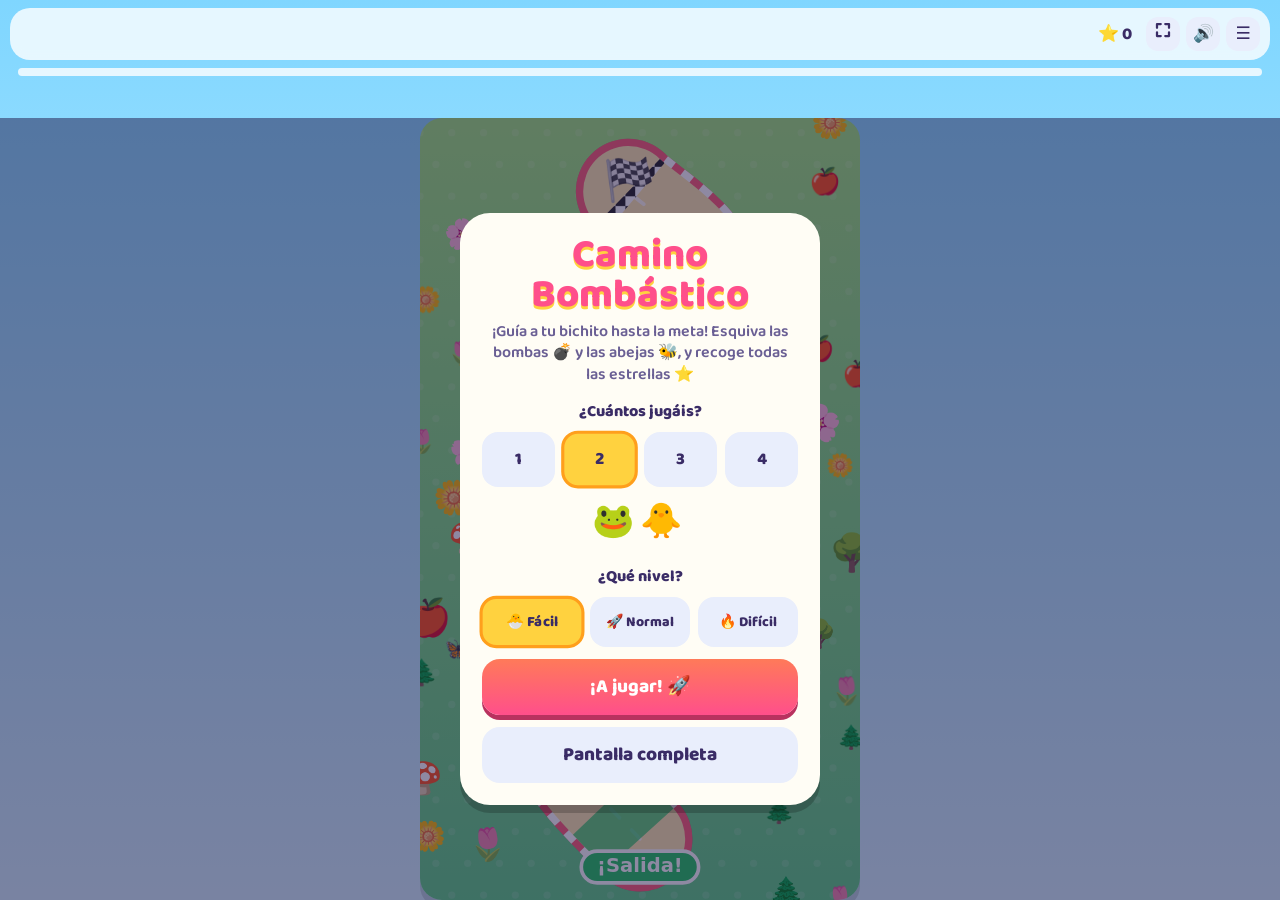
<file: public/assets/aistudio/Camino_Bomb_stico__3__a345651e.html>
<!DOCTYPE html>
<html lang="es"><head><meta charset="utf-8">
<meta name="viewport" content="width=device-width, initial-scale=1, viewport-fit=cover">
<title>Camino Bombástico</title>
<link href="https://fonts.googleapis.com/css2?family=Baloo+2:wght@600;800&display=swap" rel="stylesheet">
<style>
:root{--sky1:#7fd6ff;--sky2:#d6f4ff;--ink:#3a2c66;--card:#fffdf5;--chip:#e9eefc;--hud:#ffffffcc;--mut:#6a5f94;color-scheme:light dark;box-sizing:border-box;padding-top:env(safe-area-inset-top,0px);padding-bottom:env(safe-area-inset-bottom,0px)}
@media (prefers-color-scheme:dark){:root:not([data-theme="light"]){--sky1:#1d2b63;--sky2:#2d3d8a;--ink:#fff;--card:#2a2f66;--chip:#3b4290;--hud:#ffffff22;--mut:#b9bff0}}
:root[data-theme="dark"]{--sky1:#1d2b63;--sky2:#2d3d8a;--ink:#fff;--card:#2a2f66;--chip:#3b4290;--hud:#ffffff22;--mut:#b9bff0}
html{scroll-padding-top:env(safe-area-inset-top,0px);background:linear-gradient(var(--sky1),var(--sky2)) fixed}
*{box-sizing:border-box;-webkit-tap-highlight-color:transparent}
html,body{height:100%;margin:0;color:var(--ink);font:600 16px "Baloo 2","Arial Rounded MT Bold",ui-rounded,system-ui,sans-serif;overflow:hidden;overscroll-behavior:none}
body{display:flex;flex-direction:column;-webkit-user-select:none;user-select:none}
button{font:inherit;color:inherit;border:0;cursor:pointer}
header{display:flex;align-items:center;gap:6px;margin:8px 10px 0;padding:6px 10px;height:52px;background:var(--hud);border-radius:20px;backdrop-filter:blur(6px)}
#who{flex:1;min-width:0;overflow:hidden;display:flex;align-items:center;gap:6px;font-weight:800;font-size:16px;white-space:nowrap}
#av{font-size:26px}
#st{font-weight:800;font-size:17px;min-width:50px;text-align:center}
#time{font-weight:800;font-size:20px;min-width:68px;text-align:right;font-variant-numeric:tabular-nums}
.ib{background:var(--chip);width:34px;height:34px;border-radius:12px;font-size:17px}
#bar{height:8px;margin:8px 18px 0;border-radius:8px;background:var(--hud);overflow:hidden}
#bar i{display:block;height:100%;width:0;border-radius:8px;background:linear-gradient(90deg,#ffd23f,#ff4f8b);transition:width .15s}
#hint{font-size:14px;text-align:center;padding:4px 12px;min-height:42px;color:var(--mut)}
#stage{flex:1;min-height:0;position:relative;display:flex;align-items:center;justify-content:center;overflow:hidden}
canvas{touch-action:none;display:block;border-radius:22px;box-shadow:0 8px 0 #0002}
canvas.shake{animation:sh .45s}
@keyframes sh{20%{transform:translate(-6px,3px)}40%{transform:translate(6px,-4px)}60%{transform:translate(-4px,2px)}80%{transform:translate(3px,-2px)}}
#ov{position:absolute;inset:0;z-index:2;display:flex;align-items:center;justify-content:center;background:rgba(30,20,70,.5);padding:16px}
#ov[hidden]{display:none}
.card{width:100%;max-width:360px;max-height:100%;overflow:auto;background:var(--card);border-radius:30px;padding:22px;text-align:center;box-shadow:0 8px 0 #0003;animation:pop .4s cubic-bezier(.2,1.6,.4,1)}
@keyframes pop{from{transform:scale(.6);opacity:0}}
h1{margin:0 0 6px;font-size:40px;line-height:1;font-weight:800;color:#ff4f8b;text-shadow:0 3px 0 #ffd23f}
h2{margin:4px 0;font-size:30px;line-height:1.1;font-weight:800}
h3{margin:14px 0 8px;font-size:16px;font-weight:800}
p{margin:6px 0;line-height:1.35;color:var(--mut)}
.bn span{display:inline-block;animation:bn 1.3s ease-in-out infinite}
@keyframes bn{50%{transform:translateY(-7px) rotate(-4deg)}}
.em{font-size:64px;line-height:1.1;animation:bn 1.1s ease-in-out infinite}
.mas{font-size:34px;letter-spacing:6px;margin:8px 0}
.mas span{display:inline-block;animation:bn 1.2s ease-in-out infinite}
.row{display:flex;gap:8px}
.chip{flex:1;padding:11px 0;border-radius:16px;background:var(--chip);font-weight:800;font-size:17px;border:3px solid transparent}
.chip.on{background:#ffd23f;color:#3a2c66;border-color:#ff9f1c;transform:scale(1.05)}
.go,.ghost{display:block;width:100%;margin-top:12px;padding:13px;border-radius:18px;font-weight:800;font-size:19px}
.go{background:linear-gradient(#ff7a59,#ff4f8b);color:#fff;box-shadow:0 5px 0 #b8325f}
.go:active{transform:translateY(4px);box-shadow:0 1px 0 #b8325f}
.ghost{background:var(--chip)}
.big{font-size:34px;font-weight:800;margin:0}
.rank{list-style:none;padding:0;margin:12px 0 2px;text-align:left}
.rank li{display:flex;align-items:center;gap:8px;padding:8px 12px;background:var(--chip);border-radius:16px;margin-bottom:6px;font-size:17px}
.rank b{flex:1}
@media (prefers-reduced-motion:reduce){*{animation:none!important}}
</style></head>
<body>
<header><div id="who"><span id="av"></span><span id="name"></span></div><span id="st">⭐ 0</span><button class="ib" id="fsb" aria-label="Pantalla completa"><svg width="18" height="18" viewBox="0 0 24 24" fill="none" stroke="currentColor" stroke-width="3" stroke-linecap="round" stroke-linejoin="round"><path d="M4 9V4h5M20 9V4h-5M4 15v5h5M20 15v5h-5"/></svg></button><button class="ib" id="snd" aria-label="Sonido">🔊</button><button class="ib" id="menuBtn" aria-label="Menú">☰</button></header>
<div id="bar"><i></i></div>
<div id="hint"></div>
<main id="stage"><canvas id="c"></canvas><div id="ov" hidden></div></main>
<script>
const $=i=>document.getElementById(i),W=360,H=640,START=H-50,FIN=60;
const cv=$('c'),ctx=cv.getContext('2d'),tc=document.createElement('canvas'),tx=tc.getContext('2d');
const COL=['#14b87f','#ff9f1c','#e754c8','#2f8cff'],AV=['🐸','🐥','🦄','🐼'],NM=['Rana','Pollito','Unicornio','Panda'];
const D=[{w:74,b:3,m:0,a:70},{w:60,b:4,m:1,a:95},{w:48,b:5,m:2,a:115}],LV=['🐣 Fácil','🚀 Normal','🔥 Difícil'];
const EF='"Apple Color Emoji","Segoe UI Emoji","Noto Color Emoji",sans-serif',FF='"Baloo 2","Arial Rounded MT Bold",ui-rounded,system-ui,sans-serif';
let cfg={n:2,d:0},seed,T,mask,res=[],turn=0,state='menu',cur=null,crash=null,boom=null,best=0,stars=0,t0=0,last,k=1,ps=[],lt=0,mute=false,AC;
const fmt=t=>t.toFixed(2).replace('.',',')+' s',now=()=>performance.now()/1000;

function snd(f,d,ty='sine',v=.14,f2){if(mute)return;try{AC=AC||new AudioContext();const o=AC.createOscillator(),g=AC.createGain(),c=AC.currentTime;o.type=ty;o.frequency.setValueAtTime(f,c);if(f2)o.frequency.exponentialRampToValueAtTime(f2,c+d);g.gain.setValueAtTime(v,c);g.gain.exponentialRampToValueAtTime(.001,c+d);o.connect(g).connect(AC.destination);o.start();o.stop(c+d)}catch(e){}}
let lk=0,lw=0,mus=true,mt=null,mi=0;
function nz(d,fq,v=.25){if(mute)return;try{AC=AC||new AudioContext();const c=AC.currentTime,n=AC.sampleRate*d|0,b=AC.createBuffer(1,n,AC.sampleRate),a=b.getChannelData(0);for(let i=0;i<n;i++)a[i]=(Math.random()*2-1)*(1-i/n);const s=AC.createBufferSource(),f=AC.createBiquadFilter(),g=AC.createGain();s.buffer=b;f.type='lowpass';f.frequency.setValueAtTime(fq,c);f.frequency.exponentialRampToValueAtTime(80,c+d);g.gain.value=v;s.connect(f).connect(g).connect(AC.destination);s.start()}catch(e){}}
const SFX={
 boom(){nz(.7,2400,.5);snd(120,.6,'sawtooth',.25,30);snd(70,.5,'sine',.3,25)},
 bee(){for(let i=0;i<6;i++)setTimeout(()=>snd(300+i%2*40,.07,'sawtooth',.07),i*45)},
 oops(){[392,330,262].forEach((f,i)=>setTimeout(()=>snd(f,.28,'triangle',.14,f*.93),i*190))},
 star(n){const f=523*Math.pow(1.1225,n);snd(f,.12,'sine',.12,f*1.5);setTimeout(()=>snd(f*1.5,.2,'triangle',.1),70)},
 go(){snd(392,.1,'square',.07);setTimeout(()=>snd(587,.18,'square',.07),100)},
 win(){[523,659,784,1047,784,1047,1319].forEach((f,i)=>setTimeout(()=>{snd(f,.3,'triangle',.14);snd(f/2,.3,'sine',.08)},i*120))},
 pop(){snd(500,.08,'sine',.1,900)}
};
const MEL=[523,659,784,659,880,784,659,523,587,698,880,698,784,659,587,392],BAS=[131,131,196,196,175,175,196,196];
function musicTick(){if(!mus||mute||document.hidden)return;AC&&AC.state=='suspended'&&AC.resume();snd(MEL[mi%16],.2,'triangle',.05);if(mi%2==0)snd(BAS[(mi>>1)%8],.35,'sine',.07);mi++}
function musicStart(){if(!mt)mt=setInterval(musicTick,230)}
function rng(a){return()=>{a|=0;a=a+0x6D2B79F5|0;let t=Math.imul(a^a>>>15,1|a);t=t+Math.imul(t^t>>>7,61|t)^t;return((t^t>>>14)>>>0)/4294967296}}
function path(c,p){c.beginPath();p.forEach((q,i)=>i?c.lineTo(q[0],q[1]):c.moveTo(q[0],q[1]))}
const P=(o,t)=>o.t=='m'?[o.x+o.nx*Math.sin(t*o.sp+o.ph)*o.am,o.y+o.ny*Math.sin(t*o.sp+o.ph)*o.am]:[o.x,o.y];

function gen(sd){
  const r=rng(sd),{w,b,m,a}=D[cfg.d],mg=w/2+14,N=9,Q=[];
  for(let i=0;i<N;i++){
    const y=START-(START-FIN)*i/(N-1);let x=W/2;
    if(i>0&&i<N-1)x=W/2+(i%2?1:-1)*(r()<.2?-1:1)*a*(.4+.6*r());
    else if(i==N-1)x=W/2+(r()-.5)*40;
    Q.push([Math.max(mg,Math.min(W-mg,x)),y]);
  }
  const q=[Q[0],...Q,Q[N-1]],pts=[];
  for(let i=1;i<q.length-2;i++)for(let j=0;j<16;j++){
    const t=j/16,t2=t*t,t3=t2*t,f=c=>.5*(2*q[i][c]+(-q[i-1][c]+q[i+1][c])*t+(2*q[i-1][c]-5*q[i][c]+4*q[i+1][c]-q[i+2][c])*t2+(-q[i-1][c]+3*q[i][c]-3*q[i+1][c]+q[i+2][c])*t3);
    pts.push([f(0),f(1)]);
  }
  pts.push(Q[N-1]);
  const nr=i=>{const A=pts[i-1],B=pts[i+1],dx=B[0]-A[0],dy=B[1]-A[1],L=Math.hypot(dx,dy)||1;return[-dy/L,dx/L]};
  const it=[];
  const put=(t,cnt)=>{for(let c=0;c<cnt;c++)for(let n=0;n<300;n++){
    const i=1+Math.floor((pts.length-2)*(.1+.8*r())),[nx,ny]=nr(i),rad=t=='m'?10:Math.min(11+r()*3,(w-26)/2),
      off=t=='m'?0:(r()*2-1)*(w/2-rad),x=pts[i][0]+nx*off,y=pts[i][1]+ny*off;
    if(y>START-70||y<FIN+30||!it.every(o=>o.t=='s'||Math.hypot(o.x-x,o.y-y)>64))continue;
    it.push({t,x,y,r:rad,nx,ny,am:w/2-rad-2,sp:1.6+r(),ph:r()*6});break}};
  put('b',b);put('m',m);
  for(let j=1;j<=6;j++){
    const i=Math.floor((pts.length-2)*j/7)+1,[nx,ny]=nr(i);let off=(r()<.5?-1:1)*w*.2;
    const free=o=>it.every(z=>z.t=='s'||Math.hypot(z.x-(pts[i][0]+nx*o),z.y-(pts[i][1]+ny*o))>z.r+18);
    if(!free(off))off=-off;
    it.push({t:'s',x:pts[i][0]+nx*off,y:pts[i][1]+ny*off,r:7});
  }
  const mk=document.createElement('canvas');mk.width=W;mk.height=H;const g=mk.getContext('2d');
  g.fillStyle='#000';g.fillRect(0,0,W,H);g.strokeStyle='#fff';g.lineWidth=w;g.lineCap=g.lineJoin='round';path(g,pts);g.stroke();
  mask=g.getImageData(0,0,W,H).data;
  T={pts,it,w,dc:[]};
  const E=['🌳','🌲','🌸','🍄','🌼','🌷','🍎'],R=w/2+20,S=R*.7,O=[[0,0],[R,0],[-R,0],[0,R],[0,-R],[S,S],[-S,S],[S,-S],[-S,-S]];
  for(let n=0;n<150&&T.dc.length<28;n++){
    const x=r()*W,y=r()*H;
    if(O.every(([u,v])=>!on(x+u,y+v))&&T.dc.every(o=>Math.hypot(o.x-x,o.y-y)>34))T.dc.push({x,y,e:E[r()*E.length|0],s:18+r()*12});
  }
}
const on=(x,y)=>{x|=0;y|=0;return x>=0&&y>=0&&x<W&&y<H&&mask[(y*W+x)*4]>140};

function emo(e,x,y,s,r=0){ctx.save();ctx.translate(x,y);ctx.rotate(r);ctx.font=s+'px '+EF;ctx.textAlign='center';ctx.textBaseline='middle';ctx.fillText(e,0,0);ctx.restore()}
const pc=document.createElement('canvas');pc.width=pc.height=16;
{const g=pc.getContext('2d');g.fillStyle='#fff';g.fillRect(0,0,16,16);g.fillStyle='#222';g.fillRect(0,0,8,8);g.fillRect(8,8,8,8)}
function zone(f,col){const q=T.pts.filter(f);if(q.length<2)return;path(tx,q);tx.save();tx.lineCap='butt';tx.strokeStyle=col;tx.lineWidth=T.w;tx.stroke();tx.restore()}
function paint(){
  tc.width=cv.width;tc.height=cv.height;tx.setTransform(k,0,0,k,0,0);
  const gr=tx.createLinearGradient(0,0,0,H);gr.addColorStop(0,'#a4e87c');gr.addColorStop(1,'#5fcf84');tx.fillStyle=gr;tx.fillRect(0,0,W,H);
  tx.fillStyle='rgba(255,255,255,.12)';for(let y=12;y<H;y+=26)for(let x=(y/26&1)*13;x<W;x+=26){tx.beginPath();tx.arc(x,y,3,0,7);tx.fill()}
  T.dc.forEach(o=>{tx.fillStyle='#000';tx.font=o.s+'px '+EF;tx.textAlign='center';tx.textBaseline='middle';tx.fillText(o.e,o.x,o.y)});
  tx.lineCap=tx.lineJoin='round';path(tx,T.pts);
  tx.save();tx.translate(0,5);tx.strokeStyle='rgba(0,0,0,.18)';tx.lineWidth=T.w+12;tx.stroke();tx.restore();
  tx.strokeStyle='#ff5d73';tx.lineWidth=T.w+12;tx.stroke();
  tx.save();tx.lineCap='butt';tx.setLineDash([9,9]);tx.strokeStyle='#fff';tx.stroke();tx.restore();
  tx.strokeStyle='#ffe9ab';tx.lineWidth=T.w;tx.stroke();
  tx.save();tx.setLineDash([10,14]);tx.strokeStyle='rgba(255,255,255,.8)';tx.lineWidth=3;tx.stroke();tx.restore();
  zone(p=>p[1]>H-82,'rgba(34,197,94,.7)');zone(p=>p[1]<FIN+8,tx.createPattern(pc,'repeat'));
  tx.font='800 15px '+FF;tx.textAlign='center';tx.lineWidth=4;tx.strokeStyle='#fff';tx.fillStyle='#3a2c66';tx.lineJoin='round';
  {const x=T.pts[0][0];tx.save();tx.fillStyle='#22c55e';tx.strokeStyle='#fff';tx.lineWidth=3;tx.beginPath();(tx.roundRect||tx.rect).call(tx,x-48,H-40,96,26,13);tx.fill();tx.stroke();tx.fillStyle='#fff';tx.font='800 16px '+FF;tx.fillText('¡Salida!',x,H-27);tx.restore()}
  tx.font='34px '+EF;tx.fillText('🏁',T.pts[T.pts.length-1][0],FIN-8);
}
function bomb(o,t){
  const r=o.r*(1+Math.sin(t*5+o.ph)*.06),bl=(t+o.ph)%3<.15?.15:1;
  ctx.save();ctx.translate(o.x,o.y);
  ctx.fillStyle='#2a2438';ctx.beginPath();ctx.arc(0,0,r,0,7);ctx.fill();
  ctx.fillStyle='rgba(255,255,255,.35)';ctx.beginPath();ctx.ellipse(-r*.4,-r*.45,r*.25,r*.14,-.6,0,7);ctx.fill();
  ctx.strokeStyle='#a0703a';ctx.lineWidth=2.5;ctx.beginPath();ctx.moveTo(0,-r);ctx.quadraticCurveTo(r*.2,-r*1.5,r*.7,-r*1.45);ctx.stroke();
  const fl=Math.sin(t*22+o.ph);ctx.fillStyle=fl>0?'#ffe066':'#ff7a3d';ctx.beginPath();ctx.arc(r*.75,-r*1.45,3.5+fl*1.2,0,7);ctx.fill();
  ctx.fillStyle='#fff';[-1,1].forEach(s=>{ctx.beginPath();ctx.ellipse(s*r*.33,r*.05,r*.22,r*.27*bl,0,0,7);ctx.fill()});
  ctx.fillStyle='#222';[-1,1].forEach(s=>{ctx.beginPath();ctx.arc(s*r*.33,r*.08,r*.1,0,7);ctx.fill()});
  ctx.strokeStyle='#ff6b6b';ctx.lineWidth=2;ctx.beginPath();ctx.arc(0,r*.55,r*.2,3.3,6.1);ctx.stroke();
  ctx.restore();
}
function line(p,c,a,w){if(p.length<2)return;ctx.save();ctx.globalAlpha=a;ctx.strokeStyle=c;ctx.lineWidth=w;ctx.lineCap=ctx.lineJoin='round';path(ctx,p);ctx.stroke();ctx.restore()}
function draw(t){
  if(!T||!tc.width)return;
  ctx.setTransform(1,0,0,1,0,0);ctx.drawImage(tc,0,0);ctx.setTransform(k,0,0,k,0,0);
  res.forEach((q,i)=>q&&line(q.path,COL[i],.35,3));
  T.it.forEach(o=>{
    if(o.t=='s'){if(!o.g)emo('⭐',o.x,o.y+Math.sin(t*3+o.x)*2,22+Math.sin(t*4+o.y)*2,Math.sin(t*2+o.x)*.2)}
    else if(o.t=='b')bomb(o,t);
    else{const[x,y]=P(o,t);emo('🐝',x,y,24,Math.sin(t*14)*.25)}
  });
  if(cur){line(cur,COL[turn],1,6);const p=cur[cur.length-1];emo(AV[turn],p[0],p[1]-2,30+Math.sin(t*10)*1.5);if(state=='pause'){ctx.strokeStyle='#fff';ctx.lineWidth=3;ctx.beginPath();ctx.arc(p[0],p[1],21+Math.sin(t*8)*4,0,7);ctx.stroke()}}
  else if(state=='ready'){const p=[T.pts[0][0],T.pts[0][1]-14],c=COL[turn],a=(t*1.2)%1;
 ctx.save();ctx.strokeStyle=c;ctx.lineWidth=4;ctx.globalAlpha=1-a;ctx.beginPath();ctx.arc(p[0],p[1],18+a*34,0,7);ctx.stroke();
 ctx.globalAlpha=1;ctx.lineWidth=6;ctx.strokeStyle='#fff';ctx.beginPath();ctx.arc(p[0],p[1],26,0,7);ctx.stroke();ctx.strokeStyle=c;ctx.lineWidth=3;ctx.stroke();ctx.restore();
 emo(AV[turn],p[0],p[1]+Math.sin(t*5)*4,34);emo('👇',p[0],p[1]-44+Math.sin(t*6)*5,26);
 ctx.save();ctx.font='800 16px '+FF;ctx.textAlign='center';ctx.lineWidth=5;ctx.lineJoin='round';ctx.strokeStyle='#fff';ctx.fillStyle=c;ctx.strokeText(NM[turn],p[0],p[1]-70);ctx.fillText(NM[turn],p[0],p[1]-70);ctx.restore()}
  for(let i=0;i<3;i++)emo('🦋',W/2+Math.sin(t*.4+i*2.1)*150,H*(i+1)/4+Math.cos(t*.5+i)*50,18,Math.sin(t*9+i)*.3);
  if(boom){const a=t-boom.t;if(a<1.3){
    ctx.save();ctx.globalAlpha=Math.max(0,1-a/1.3);ctx.strokeStyle='#ffb02e';ctx.lineWidth=6;ctx.beginPath();ctx.arc(boom.x,boom.y,a*110,0,7);ctx.stroke();
    const s=Math.min(1,a*6);ctx.translate(Math.max(60,Math.min(W-60,boom.x)),Math.max(40,boom.y-30-a*20));ctx.scale(s,s);
    ctx.font='800 38px '+FF;ctx.textAlign='center';ctx.lineJoin='round';ctx.lineWidth=7;ctx.strokeStyle='#fff';ctx.strokeText(boom.tx,0,0);ctx.fillStyle='#ff4f3d';ctx.fillText(boom.tx,0,0);ctx.restore()}}
  ps.forEach(p=>{ctx.globalAlpha=Math.min(1,p.l/p.m*1.5);ctx.fillStyle=p.c;ctx.fillRect(p.x-p.s/2,p.y-p.s/2,p.s,p.s)});ctx.globalAlpha=1;
}
function frame(ts){
  const dt=Math.min(.05,(ts-lt)/1000||0);lt=ts;
  ps=ps.filter(p=>(p.l-=dt)>0);ps.forEach(p=>{p.vy+=p.g*dt;p.x+=p.vx*dt;p.y+=p.vy*dt});
  
  try{draw(ts/1000)}catch(e){$('hint').textContent='Error: '+e.message}requestAnimationFrame(frame);
}
function burst(x,y,n,cols,sp){for(let i=0;i<n;i++){const a=Math.random()*6.283,v=sp*(.3+Math.random()),l=.5+Math.random()*.6;ps.push({x,y,vx:Math.cos(a)*v,vy:Math.sin(a)*v,g:80,l,m:l,c:cols[i%cols.length],s:3+Math.random()*4})}}
function fit(){
  const r=$('stage').getBoundingClientRect(),s=Math.min(r.width/W,r.height/H),d=Math.min(devicePixelRatio||1,2.5);
  k=s*d;cv.style.width=W*s+'px';cv.style.height=H*s+'px';cv.width=Math.round(W*k);cv.height=Math.round(H*k);if(T)try{paint()}catch(e){$('hint').textContent='Error: '+e.message}
}
new ResizeObserver(fit).observe($('stage'));addEventListener('resize',fit);

const ov=$('ov'),showOv=h=>{ov.innerHTML='<div class="card">'+h+'</div>';ov.hidden=false};
const bounce=s=>[...s].map((c,i)=>`<span style="animation-delay:${i*.08}s">${c}</span>`).join('');
function menu(){
  state='menu';$('hint').textContent='';
  showOv(`<h1 class="bn">${bounce('Camino')}<br>${bounce('Bombástico')}</h1>
  <p>¡Guía a tu bichito hasta la meta! Esquiva las bombas 💣 y las abejas 🐝, y recoge todas las estrellas ⭐</p>
  <h3>¿Cuántos jugáis?</h3><div class="row">${[1,2,3,4].map(i=>`<button class="chip${i==cfg.n?' on':''}" data-n="${i}">${i}</button>`).join('')}</div>
  <div class="mas">${AV.slice(0,cfg.n).map((a,i)=>`<span style="animation-delay:${i*.15}s">${a}</span>`).join('')}</div>
  <h3>¿Qué nivel?</h3><div class="row">${LV.map((t,i)=>`<button class="chip${i==cfg.d?' on':''}" data-d="${i}" style="font-size:14px">${t}</button>`).join('')}</div>
  <button class="go" data-a="new">¡A jugar! 🚀</button><button class="ghost" data-a="fs">Pantalla completa</button>`);
}
function newGame(fresh){if(fresh||!seed)seed=1000+(Math.random()*9000|0);gen(seed);res=[];turn=0;fit();ready()}
function ready(){
  state='ready';cur=null;crash=null;boom=null;best=0;stars=0;ps=[];ov.hidden=true;T.it.forEach(o=>o.g=0);
  $('bar').firstChild.style.width='0';$('st').textContent='⭐ 0';
  $('av').textContent=AV[turn];$('name').textContent=NM[turn];
  $('hint').textContent='¡Pon el dedo sobre tu bichito, en la zona verde, y sigue el camino!';
}
function result(){
  const r=res[turn],lastT=turn==cfg.n-1,W2={bomb:['💥','¡BUM! Una bomba'],bee:['🐝','¡Bzzz! Una abeja'],edge:['😵','¡Ups, te saliste!'],lift:['✋','¡No sueltes el dedo!']};
  const [e,h]=r.ok?['🎉','¡Lo lograste!']:W2[r.why];
  showOv(`<div class="em">${e}</div><h2>${h}</h2>
  <p class="big">${r.pts} puntos</p><p>${r.ok?'¡Llegaste a la meta!':'Llegaste al '+Math.round(r.pr*100)+' % del camino'} · ⭐ ${r.stars}/6</p>
  <button class="go" data-a="${lastT?'end':'next'}">${lastT?'¡Ver quién gana! 🏆':'Turno de '+NM[turn+1]+' '+AV[turn+1]}</button>`);
}
function final(){
  state='over';
  const o=res.map((r,i)=>({...r,i})).sort((a,b)=>b.pts-a.pts),M=['🥇','🥈','🥉','🏅'];
  showOv(`<div class="em">🏆</div><h2>${cfg.n>1?'¡Gana '+NM[o[0].i]+' '+AV[o[0].i]+'!':(o[0].ok?'¡Campeón del camino!':'¡Casi lo logras!')}</h2>
  <ol class="rank">${o.map((r,j)=>`<li>${M[j]}<span>${AV[r.i]}</span><b>${NM[r.i]}</b><span>⭐${r.stars} · ${r.pts}</span></li>`).join('')}</ol>
  <button class="go" data-a="again">Revancha 🔁</button><button class="ghost" data-a="new">Circuito nuevo 🎲</button><button class="ghost" data-a="menu">Cambiar ajustes ⚙️</button>`);
}
ov.onclick=e=>{
  const b=e.target.closest('button');if(!b)return;const d=b.dataset;musicStart();SFX.pop();
  if(d.n){cfg.n=+d.n;menu()}else if(d.d){cfg.d=+d.d;menu()}
  else if(d.a=='new')newGame(true);else if(d.a=='again')newGame(false);
  else if(d.a=='next'){turn++;ready()}else if(d.a=='end')final();else if(d.a=='menu')menu();else if(d.a=='fs')fs();
};
const fsMsg=()=>{$('hint').textContent='Tu navegador no deja la pantalla completa aquí. En el móvil: menú del navegador → Añadir a pantalla de inicio'};
function fs(){const d=document,e=d.documentElement;try{const r=(d.fullscreenElement||d.webkitFullscreenElement)?(d.exitFullscreen||d.webkitExitFullscreen).call(d):(e.requestFullscreen||e.webkitRequestFullscreen).call(e);r&&r.catch&&r.catch(fsMsg)}catch(x){fsMsg()}}
$('fsb').onclick=fs;$('menuBtn').onclick=menu;
let sm=0;$('snd').onclick=()=>{sm=(sm+1)%3;mute=sm==2;mus=sm==0;$('snd').textContent=['🔊','🔔','🔇'][sm];SFX.pop()};

const pos=e=>{const r=cv.getBoundingClientRect();return[(e.clientX-r.left)/r.width*W,(e.clientY-r.top)/r.height*H]};
function end(ok,why){
  state='done';const t=now()-t0,pr=Math.min(1,best),sc=stars*10+(ok?100:Math.round(pr*40));
  res[turn]={ok,t,pr,path:cur,why,stars,pts:sc};
  if(ok){
    
    for(let i=0;i<90;i++)ps.push({x:Math.random()*W,y:-10-Math.random()*80,vx:(Math.random()-.5)*60,vy:40+Math.random()*60,g:140,l:2.4,m:2.4,c:['#ff4f8b','#ffd23f','#2ee6a6','#5db8ff'][i%4],s:5+Math.random()*4});
    SFX.win();
  }else if(!crash)crash=cur[cur.length-1];
  navigator.vibrate&&navigator.vibrate(ok?[30,50,30]:90);
  setTimeout(result,ok?1100:1000);
}
function hit(why,x,y){
  crash=[x,y];cur.push([x,y]);boom={x,y,t:now(),tx:why=='bomb'?'¡BUM!':why=='bee'?'¡Bzzz!':'¡Ups!'};
  burst(x,y,why=='bomb'?44:24,['#ff4f3d','#ffb02e','#ffe066','#555'],why=='bomb'?230:140);
  if(why=='bomb'){SFX.boom();cv.classList.remove('shake');void cv.offsetWidth;cv.classList.add('shake')}else if(why=='bee')SFX.bee();setTimeout(SFX.oops,why=='edge'?0:650);
  end(false,why);
}
function step(p){
  const[x0,y0]=last,[x1,y1]=p,n=Math.max(1,Math.ceil(Math.hypot(x1-x0,y1-y0)/2)),t=now();
  for(let i=1;i<=n;i++){
    const x=x0+(x1-x0)*i/n,y=y0+(y1-y0)*i/n;
    if(!on(x,y)){hit('edge',x,y);return true}
    for(const o of T.it){
      if(o.t=='s'){if(!o.g&&Math.hypot(x-o.x,y-o.y)<15){o.g=1;stars++;$('st').textContent='⭐ '+stars;burst(o.x,o.y,14,['#ffd23f','#fff','#ff9f1c'],110);SFX.star(stars)}}
      else{const[ox,oy]=P(o,t),dd=Math.hypot(x-ox,y-oy);if(dd<o.r+2.5){hit(o.t=='b'?'bomb':'bee',x,y);return true}if(dd<o.r+32&&t-lw>.28){lw=t;o.t=='b'?nz(.12,5000,.06):snd(260+Math.random()*60,.1,'sawtooth',.04)}}
    }
    best=Math.max(best,(START-y)/(START-FIN));if(t-lk>.09){snd(300+best*500,.05,'sine',.04);lk=t}
    if(y<=FIN){cur.push([x,y]);$('bar').firstChild.style.width='100%';end(true);return true}
  }
  cur.push(p);last=p;$('bar').firstChild.style.width=Math.min(100,best*100)+'%';return false;
}
cv.onpointerdown=e=>{
  const p=pos(e);if(state=='pause'){if(Math.hypot(p[0]-last[0],p[1]-last[1])>38){$('hint').textContent='¡Pon el dedo sobre tu bichito, donde lo dejaste! 👇';return}cv.setPointerCapture(e.pointerId);state='draw';$('hint').textContent='¡No sueltes el dedo!';snd(520,.1,'triangle',.08,780);return}if(state!='ready')return;
  if(p[1]<H-82||!on(p[0],p[1])){$('hint').textContent='¡Empieza en la zona verde! 👇';return}
  cv.setPointerCapture(e.pointerId);cur=[p];last=p;state='draw';t0=now();$('hint').textContent='¡No sueltes el dedo!';SFX.go();lk=0;
};
cv.onpointermove=e=>{
  if(state!='draw')return;
  let ev=e.getCoalescedEvents&&e.getCoalescedEvents();if(!ev||!ev.length)ev=[e];
  for(const q of ev)if(step(pos(q)))break;
};
cv.onpointerup=cv.onpointercancel=()=>{if(state=='draw'){state='pause';$('hint').textContent='¡Pausa! Pon el dedo sobre tu bichito para seguir cuando quieras';SFX.pop()}};

seed=1234;gen(seed);fit();menu();requestAnimationFrame(frame);
</script></body></html>
</file>
